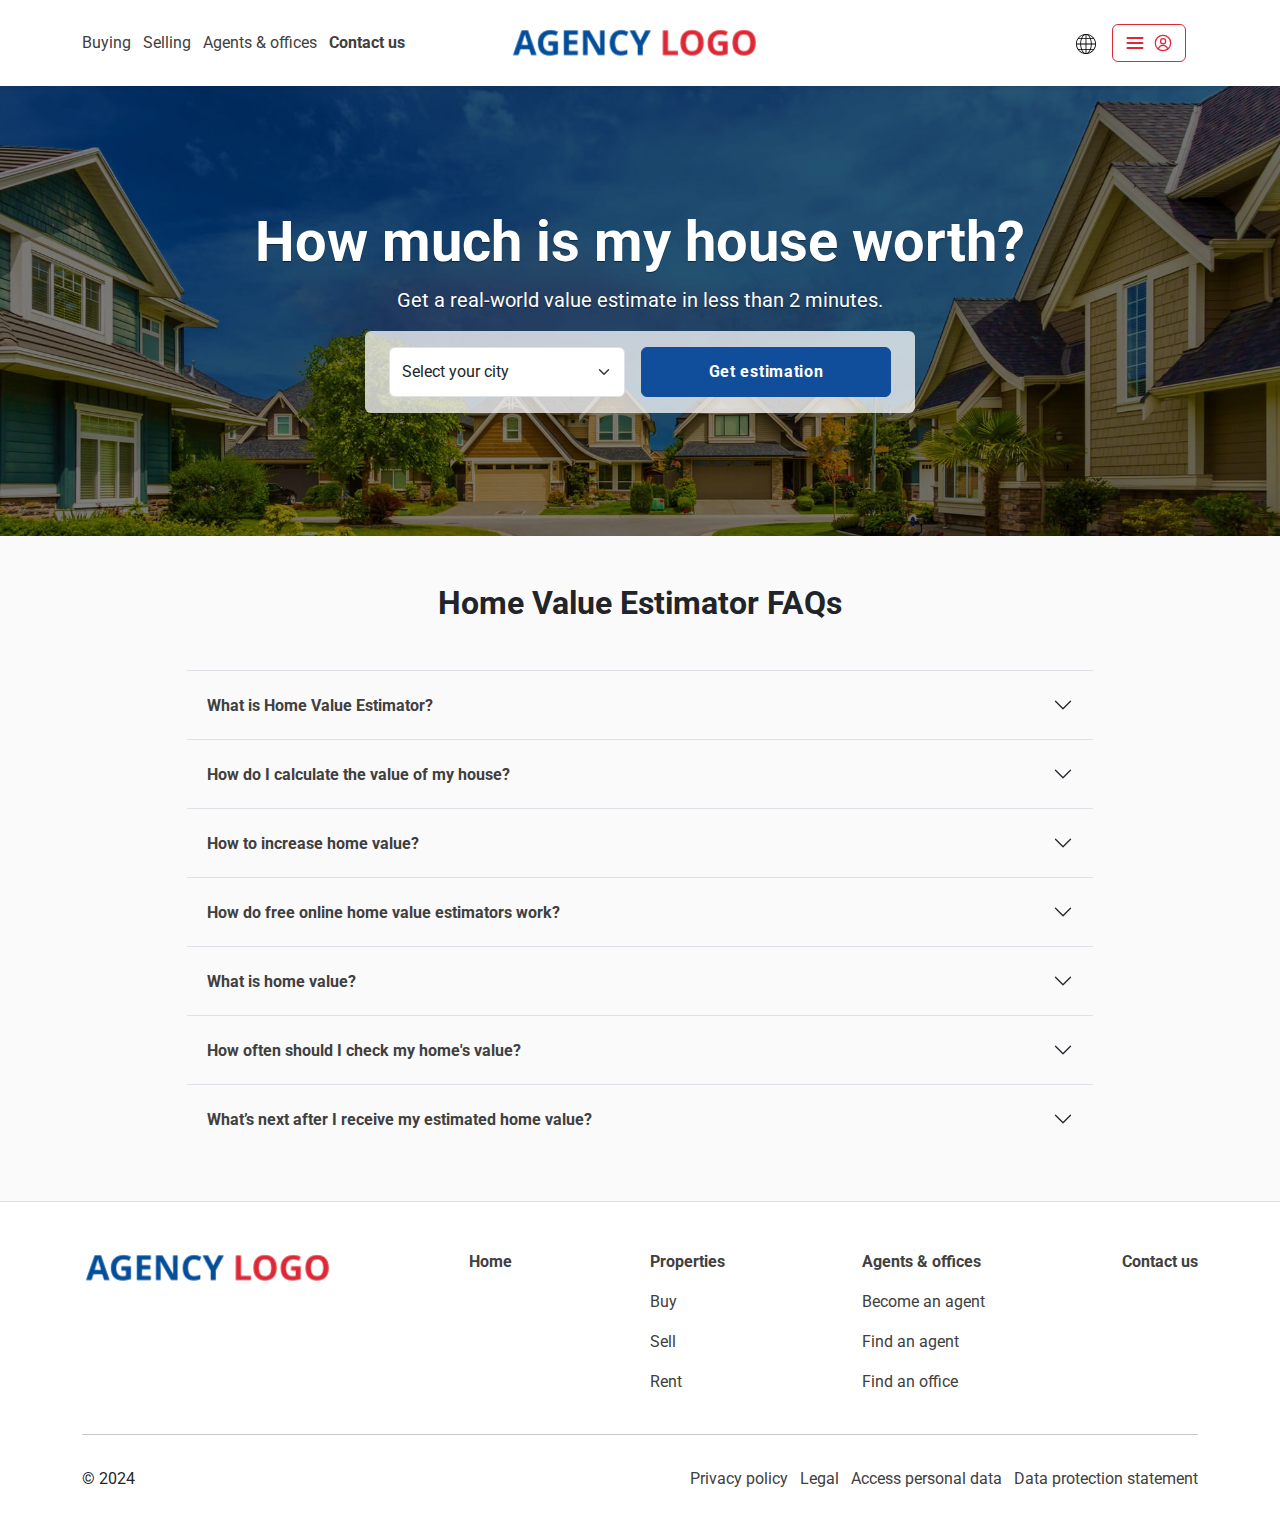
<file: index.html>
<!DOCTYPE html>
<html lang="en" class="h-100">
  <head>
    <meta charset="utf-8" />
    <meta name="viewport" content="width=device-width, initial-scale=1" />

    <link
      href="https://cdn.jsdelivr.net/npm/bootstrap@5.3.3/dist/css/bootstrap.min.css"
      rel="stylesheet"
      integrity="sha384-QWTKZyjpPEjISv5WaRU9OFeRpok6YctnYmDr5pNlyT2bRjXh0JMhjY6hW+ALEwIH"
      crossorigin="anonymous"
    />
    <link rel="stylesheet" href="style.css" />

    <title>Agency Homepage</title>
  </head>
  <body class="d-flex flex-column h-100 bg-lightgray">
    <header>
      <nav class="navbar navbar-expand-lg py-4 bg-white shadow-sm">
        <div class="container">
          <div class="row align-items-center justify-content-between w-100">
            <div class="col d-none d-lg-block">
              <ul class="list-inline m-0">
                <li class="list-inline-item">
                  <a href="#" class="text-link-gray text-decoration-none">
                    Buying
                  </a>
                </li>
                <li class="list-inline-item">
                  <a href="#" class="text-link-gray text-decoration-none">
                    Selling
                  </a>
                </li>
                <li class="list-inline-item">
                  <a href="#" class="text-link-gray text-decoration-none">
                    Agents & offices
                  </a>
                </li>
                <li class="list-inline-item">
                  <a
                    href="#"
                    class="text-link-gray text-decoration-none fw-bold"
                  >
                    Contact us
                  </a>
                </li>
              </ul>
            </div>
            <div class="col text-center">
              <a href="index.html" class="logo-header">
                <img src="assets/logo.png" alt="" width="100%" />
              </a>
            </div>
            <div
              class="col text-end d-flex justify-content-end align-items-center gap-3 pe-0"
            >
              <div class="dropdown">
                <a
                  href="#"
                  role="button"
                  data-bs-toggle="dropdown"
                  aria-expanded="false"
                >
                  <img src="assets/svg/globe.svg" alt="" width="20" />
                </a>

                <ul class="dropdown-menu dropdown-menu-end mt-3">
                  <li><a class="dropdown-item" href="#">English</a></li>
                  <li><a class="dropdown-item" href="#">Deutsch</a></li>
                </ul>
              </div>

              <div class="dropdown">
                <button
                  class="btn btn-header d-flex py-2"
                  type="button"
                  data-bs-toggle="dropdown"
                  aria-expanded="false"
                >
                  <img src="assets/svg/burger.svg" alt="" class="me-1" />
                  <img src="assets/svg/user.svg" alt="" class="ms-1" />
                </button>
                <ul class="dropdown-menu dropdown-menu-end mt-2">
                  <li class="d-block d-lg-none">
                    <a class="dropdown-item" href="#">Buying</a>
                  </li>
                  <li class="d-block d-lg-none">
                    <a class="dropdown-item" href="#">Selling</a>
                  </li>
                  <li class="d-block d-lg-none">
                    <a class="dropdown-item" href="#">Agents & offices</a>
                  </li>
                  <li class="d-block d-lg-none">
                    <a class="dropdown-item" href="#">Contact us</a>
                  </li>
                  <li class="d-block d-lg-none">
                    <hr class="dropdown-divider" />
                  </li>
                  <li><a class="dropdown-item" href="#">Profile</a></li>
                  <li><a class="dropdown-item" href="#">Sign in</a></li>
                  <li><a class="dropdown-item" href="#">Log out</a></li>
                </ul>
              </div>
            </div>
          </div>
        </div>
      </nav>
    </header>

    <main class="flex-shrink-0">
      <div
        class="hero-bg d-flex align-items-center py-5 text-white text-center"
      >
        <div class="container">
          <h1 class="display-4 fw-bold text-shadow">
            How much is my house worth?
          </h1>
          <p class="lead fw-normal text-shadow">
            Get a real-world value estimate in less than 2 minutes.
          </p>
          <div
            class="d-inline-flex bg-white px-4 py-3 rounded bg-opacity-75 search-form"
          >
            <form
              class="d-flex flex-column flex-md-row align-items-center justify-content-between align-items-md-stretch gap-3 w-100"
              role="search"
            >
              <div class="form-group w-100">
                <select
                  class="form-select h-100"
                  aria-label="Default select example"
                >
                  <option selected>Select your city</option>
                  <option value="1">One</option>
                  <option value="2">Two</option>
                  <option value="3">Three</option>
                </select>
              </div>
              <button class="btn btn-primary fw-bolder w-100" type="submit">
                Get estimation
              </button>
            </form>
          </div>
        </div>
      </div>
      <div class="container">
        <div class="my-5">
          <div class="container">
            <div class="row justify-content-center">
              <div class="col-11 col-xl-10">
                <h2 class="mb-5 fw-bolder text-center">
                  Home Value Estimator FAQs
                </h2>
              </div>
              <div class="col-11 col-xl-10">
                <div class="accordion accordion-flush" id="faqAccount">
                  <div
                    class="accordion-item bg-transparent border-top border-bottom py-2"
                  >
                    <h2 class="accordion-header" id="faqAccountHeading1">
                      <button
                        class="accordion-button collapsed bg-transparent fw-bold shadow-none text-link-gray"
                        type="button"
                        data-bs-toggle="collapse"
                        data-bs-target="#faqAccountCollapse1"
                        aria-expanded="false"
                        aria-controls="faqAccountCollapse1"
                      >
                        What is Home Value Estimator?
                      </button>
                    </h2>
                    <div
                      id="faqAccountCollapse1"
                      class="accordion-collapse collapse"
                      aria-labelledby="faqAccountHeading1"
                    >
                      <div class="accordion-body">
                        <p>
                          You'll be asked seven simple but specific questions
                          about your home to ensure we have the most up-to-date
                          data about the property. By providing these details,
                          you’ll see a much more accurate valuation of your
                          home. Along with an estimated ballpark value,
                          HomeLight’s Home Value Estimator provides additional
                          selling suggestions and options. Sometimes, you’ll
                          even see a 90% - 95% offer come in on your home’s
                          market value before you even consider listing it.
                        </p>
                      </div>
                    </div>
                  </div>
                  <div class="accordion-item bg-transparent border-bottom py-2">
                    <h2 class="accordion-header" id="faqAccountHeading2">
                      <button
                        class="accordion-button collapsed bg-transparent fw-bold shadow-none text-link-gray"
                        type="button"
                        data-bs-toggle="collapse"
                        data-bs-target="#faqAccountCollapse2"
                        aria-expanded="false"
                        aria-controls="faqAccountCollapse2"
                      >
                        How do I calculate the value of my house?
                      </button>
                    </h2>
                    <div
                      id="faqAccountCollapse2"
                      class="accordion-collapse collapse"
                      aria-labelledby="faqAccountHeading2"
                    >
                      <div class="accordion-body">
                        <p>
                          You'll be asked seven simple but specific questions
                          about your home to ensure we have the most up-to-date
                          data about the property. By providing these details,
                          you’ll see a much more accurate valuation of your
                          home. Along with an estimated ballpark value,
                          HomeLight’s Home Value Estimator provides additional
                          selling suggestions and options. Sometimes, you’ll
                          even see a 90% - 95% offer come in on your home’s
                          market value before you even consider listing it.
                        </p>
                      </div>
                    </div>
                  </div>
                  <div class="accordion-item bg-transparent border-bottom py-2">
                    <h2 class="accordion-header" id="faqAccountHeading3">
                      <button
                        class="accordion-button collapsed bg-transparent fw-bold shadow-none text-link-gray"
                        type="button"
                        data-bs-toggle="collapse"
                        data-bs-target="#faqAccountCollapse3"
                        aria-expanded="false"
                        aria-controls="faqAccountCollapse3"
                      >
                        How to increase home value?
                      </button>
                    </h2>
                    <div
                      id="faqAccountCollapse3"
                      class="accordion-collapse collapse"
                      aria-labelledby="faqAccountHeading3"
                    >
                      <div class="accordion-body">
                        <p>
                          You'll be asked seven simple but specific questions
                          about your home to ensure we have the most up-to-date
                          data about the property. By providing these details,
                          you’ll see a much more accurate valuation of your
                          home. Along with an estimated ballpark value,
                          HomeLight’s Home Value Estimator provides additional
                          selling suggestions and options. Sometimes, you’ll
                          even see a 90% - 95% offer come in on your home’s
                          market value before you even consider listing it.
                        </p>
                      </div>
                    </div>
                  </div>
                  <div class="accordion-item bg-transparent border-bottom py-2">
                    <h2 class="accordion-header" id="faqAccountHeading4">
                      <button
                        class="accordion-button collapsed bg-transparent fw-bold shadow-none text-link-gray"
                        type="button"
                        data-bs-toggle="collapse"
                        data-bs-target="#faqAccountCollapse4"
                        aria-expanded="false"
                        aria-controls="faqAccountCollapse4"
                      >
                        How do free online home value estimators work?
                      </button>
                    </h2>
                    <div
                      id="faqAccountCollapse4"
                      class="accordion-collapse collapse"
                      aria-labelledby="faqAccountHeading4"
                    >
                      <div class="accordion-body">
                        <p>
                          You'll be asked seven simple but specific questions
                          about your home to ensure we have the most up-to-date
                          data about the property. By providing these details,
                          you’ll see a much more accurate valuation of your
                          home. Along with an estimated ballpark value,
                          HomeLight’s Home Value Estimator provides additional
                          selling suggestions and options. Sometimes, you’ll
                          even see a 90% - 95% offer come in on your home’s
                          market value before you even consider listing it.
                        </p>
                      </div>
                    </div>
                  </div>
                  <div class="accordion-item bg-transparent border-bottom py-2">
                    <h2 class="accordion-header" id="faqAccountHeading5">
                      <button
                        class="accordion-button collapsed bg-transparent fw-bold shadow-none text-link-gray"
                        type="button"
                        data-bs-toggle="collapse"
                        data-bs-target="#faqAccountCollapse5"
                        aria-expanded="false"
                        aria-controls="faqAccountCollapse5"
                      >
                        What is home value?
                      </button>
                    </h2>
                    <div
                      id="faqAccountCollapse5"
                      class="accordion-collapse collapse"
                      aria-labelledby="faqAccountHeading5"
                    >
                      <div class="accordion-body">
                        <p>
                          You'll be asked seven simple but specific questions
                          about your home to ensure we have the most up-to-date
                          data about the property. By providing these details,
                          you’ll see a much more accurate valuation of your
                          home. Along with an estimated ballpark value,
                          HomeLight’s Home Value Estimator provides additional
                          selling suggestions and options. Sometimes, you’ll
                          even see a 90% - 95% offer come in on your home’s
                          market value before you even consider listing it.
                        </p>
                      </div>
                    </div>
                  </div>
                  <div class="accordion-item bg-transparent border-bottom py-2">
                    <h2 class="accordion-header" id="faqAccountHeading6">
                      <button
                        class="accordion-button collapsed bg-transparent fw-bold shadow-none text-link-gray"
                        type="button"
                        data-bs-toggle="collapse"
                        data-bs-target="#faqAccountCollapse6"
                        aria-expanded="false"
                        aria-controls="faqAccountCollapse6"
                      >
                        How often should I check my home's value?
                      </button>
                    </h2>
                    <div
                      id="faqAccountCollapse6"
                      class="accordion-collapse collapse"
                      aria-labelledby="faqAccountHeading6"
                    >
                      <div class="accordion-body">
                        <p>
                          You'll be asked seven simple but specific questions
                          about your home to ensure we have the most up-to-date
                          data about the property. By providing these details,
                          you’ll see a much more accurate valuation of your
                          home. Along with an estimated ballpark value,
                          HomeLight’s Home Value Estimator provides additional
                          selling suggestions and options. Sometimes, you’ll
                          even see a 90% - 95% offer come in on your home’s
                          market value before you even consider listing it.
                        </p>
                      </div>
                    </div>
                  </div>
                  <div class="accordion-item bg-transparent py-2">
                    <h2 class="accordion-header" id="faqAccountHeading7">
                      <button
                        class="accordion-button collapsed bg-transparent fw-bold shadow-none text-link-gray"
                        type="button"
                        data-bs-toggle="collapse"
                        data-bs-target="#faqAccountCollapse7"
                        aria-expanded="false"
                        aria-controls="faqAccountCollapse7"
                      >
                        What’s next after I receive my estimated home value?
                      </button>
                    </h2>
                    <div
                      id="faqAccountCollapse7"
                      class="accordion-collapse collapse"
                      aria-labelledby="faqAccountHeading7"
                    >
                      <div class="accordion-body">
                        <p>
                          You'll be asked seven simple but specific questions
                          about your home to ensure we have the most up-to-date
                          data about the property. By providing these details,
                          you’ll see a much more accurate valuation of your
                          home. Along with an estimated ballpark value,
                          HomeLight’s Home Value Estimator provides additional
                          selling suggestions and options. Sometimes, you’ll
                          even see a 90% - 95% offer come in on your home’s
                          market value before you even consider listing it.
                        </p>
                      </div>
                    </div>
                  </div>
                </div>
              </div>
            </div>
          </div>
        </div>
      </div>
    </main>

    <footer class="footer mt-auto pt-5 pb-4 bg-white border-top">
      <div class="container">
        <div
          class="d-flex flex-column flex-md-row justify-content-between pb-4 gap-3"
        >
          <div class="d-flex flex-column">
            <a href="index.html">
              <img src="assets/logo.png" alt="" width="250" />
            </a>
          </div>
          <div class="d-flex flex-column gap-3">
            <a
              href="index.html"
              class="text-link-gray text-decoration-none fw-bold"
            >
              Home
            </a>
          </div>
          <div class="d-flex flex-column gap-3">
            <a
              href="index.html"
              class="text-link-gray text-decoration-none fw-bold"
            >
              Properties
            </a>
            <a href="index.html" class="text-link-gray text-decoration-none">
              Buy
            </a>
            <a href="index.html" class="text-link-gray text-decoration-none">
              Sell
            </a>
            <a href="index.html" class="text-link-gray text-decoration-none">
              Rent
            </a>
          </div>
          <div class="d-flex flex-column gap-3">
            <a
              href="index.html"
              class="text-link-gray text-decoration-none fw-bold"
              >Agents & offices</a
            >
            <a href="index.html" class="text-link-gray text-decoration-none">
              Become an agent
            </a>
            <a href="index.html" class="text-link-gray text-decoration-none">
              Find an agent
            </a>
            <a href="index.html" class="text-link-gray text-decoration-none">
              Find an office
            </a>
          </div>
          <div class="d-flex flex-column gap-3">
            <a
              href="index.html"
              class="text-link-gray text-decoration-none fw-bold"
            >
              Contact us
            </a>
          </div>
        </div>

        <hr />

        <div
          class="d-flex flex-column flex-md-row justify-content-between gap-3 pt-3 pb-1"
        >
          <div>&copy; 2024</div>
          <div>
            <ul class="list-inline d-flex d-md-block flex-column gap-2">
              <li class="list-inline-item">
                <a href="#" class="text-link-gray text-decoration-none">
                  Privacy policy
                </a>
              </li>
              <li class="list-inline-item">
                <a href="#" class="text-link-gray text-decoration-none">
                  Legal
                </a>
              </li>
              <li class="list-inline-item">
                <a href="#" class="text-link-gray text-decoration-none">
                  Access personal data
                </a>
              </li>
              <li class="list-inline-item">
                <a href="#" class="text-link-gray text-decoration-none">
                  Data protection statement
                </a>
              </li>
            </ul>
          </div>
        </div>
      </div>
    </footer>

    <script
      src="https://cdn.jsdelivr.net/npm/bootstrap@5.3.3/dist/js/bootstrap.bundle.min.js"
      integrity="sha384-YvpcrYf0tY3lHB60NNkmXc5s9fDVZLESaAA55NDzOxhy9GkcIdslK1eN7N6jIeHz"
      crossorigin="anonymous"
    ></script>
  </body>
</html>
</file>
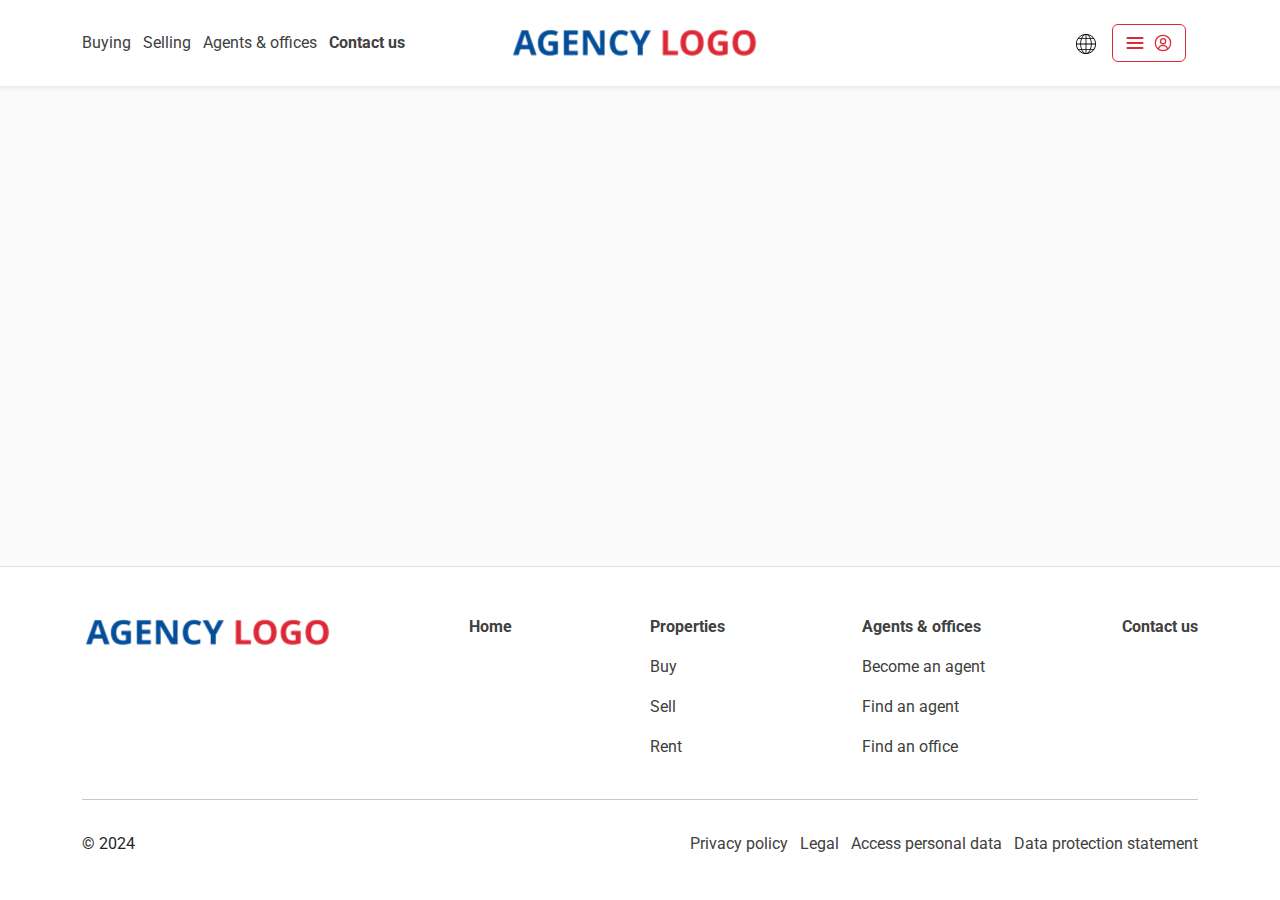
<file: base.html>
<!DOCTYPE html>
<html lang="en" class="h-100">
  <head>
    <meta charset="utf-8" />
    <meta name="viewport" content="width=device-width, initial-scale=1" />

    <link
      href="https://cdn.jsdelivr.net/npm/bootstrap@5.3.3/dist/css/bootstrap.min.css"
      rel="stylesheet"
      integrity="sha384-QWTKZyjpPEjISv5WaRU9OFeRpok6YctnYmDr5pNlyT2bRjXh0JMhjY6hW+ALEwIH"
      crossorigin="anonymous"
    />
    <link rel="stylesheet" href="style.css" />

    <title>Agency Homepage</title>
  </head>
  <body class="d-flex flex-column h-100 bg-lightgray">
    <header>
      <nav class="navbar navbar-expand-lg py-4 bg-white shadow-sm">
        <div class="container">
          <div class="row align-items-center justify-content-between w-100">
            <div class="col d-none d-lg-block">
              <ul class="list-inline m-0">
                <li class="list-inline-item">
                  <a href="#" class="text-link-gray text-decoration-none">
                    Buying
                  </a>
                </li>
                <li class="list-inline-item">
                  <a href="#" class="text-link-gray text-decoration-none">
                    Selling
                  </a>
                </li>
                <li class="list-inline-item">
                  <a href="#" class="text-link-gray text-decoration-none">
                    Agents & offices
                  </a>
                </li>
                <li class="list-inline-item">
                  <a
                    href="#"
                    class="text-link-gray text-decoration-none fw-bold"
                  >
                    Contact us
                  </a>
                </li>
              </ul>
            </div>
            <div class="col text-center">
              <a href="index.html" class="logo-header">
                <img src="assets/logo.png" alt="" width="100%" />
              </a>
            </div>
            <div
              class="col text-end d-flex justify-content-end align-items-center gap-3 pe-0"
            >
              <div class="dropdown">
                <a
                  href="#"
                  role="button"
                  data-bs-toggle="dropdown"
                  aria-expanded="false"
                >
                  <img src="assets/svg/globe.svg" alt="" width="20" />
                </a>

                <ul class="dropdown-menu dropdown-menu-end mt-3">
                  <li><a class="dropdown-item" href="#">English</a></li>
                  <li><a class="dropdown-item" href="#">Deutsch</a></li>
                </ul>
              </div>

              <div class="dropdown">
                <button
                  class="btn btn-header d-flex py-2"
                  type="button"
                  data-bs-toggle="dropdown"
                  aria-expanded="false"
                >
                  <img src="assets/svg/burger.svg" alt="" class="me-1" />
                  <img src="assets/svg/user.svg" alt="" class="ms-1" />
                </button>
                <ul class="dropdown-menu dropdown-menu-end mt-2">
                  <li class="d-block d-lg-none">
                    <a class="dropdown-item" href="#">Buying</a>
                  </li>
                  <li class="d-block d-lg-none">
                    <a class="dropdown-item" href="#">Selling</a>
                  </li>
                  <li class="d-block d-lg-none">
                    <a class="dropdown-item" href="#">Agents & offices</a>
                  </li>
                  <li class="d-block d-lg-none">
                    <a class="dropdown-item" href="#">Contact us</a>
                  </li>
                  <li class="d-block d-lg-none">
                    <hr class="dropdown-divider" />
                  </li>
                  <li><a class="dropdown-item" href="#">Profile</a></li>
                  <li><a class="dropdown-item" href="#">Sign in</a></li>
                  <li><a class="dropdown-item" href="#">Log out</a></li>
                </ul>
              </div>
            </div>
          </div>
        </div>
      </nav>
    </header>

    <main class="flex-shrink-0">
      <div class="container">
        <!--            -->
      </div>
    </main>

    <footer class="footer mt-auto pt-5 pb-4 bg-white border-top">
      <div class="container">
        <div
          class="d-flex flex-column flex-md-row justify-content-between pb-4 gap-3"
        >
          <div class="d-flex flex-column">
            <a href="index.html">
              <img src="assets/logo.png" alt="" width="250" />
            </a>
          </div>
          <div class="d-flex flex-column gap-3">
            <a
              href="index.html"
              class="text-link-gray text-decoration-none fw-bold"
            >
              Home
            </a>
          </div>
          <div class="d-flex flex-column gap-3">
            <a
              href="index.html"
              class="text-link-gray text-decoration-none fw-bold"
            >
              Properties
            </a>
            <a href="index.html" class="text-link-gray text-decoration-none">
              Buy
            </a>
            <a href="index.html" class="text-link-gray text-decoration-none">
              Sell
            </a>
            <a href="index.html" class="text-link-gray text-decoration-none">
              Rent
            </a>
          </div>
          <div class="d-flex flex-column gap-3">
            <a
              href="index.html"
              class="text-link-gray text-decoration-none fw-bold"
              >Agents & offices</a
            >
            <a href="index.html" class="text-link-gray text-decoration-none">
              Become an agent
            </a>
            <a href="index.html" class="text-link-gray text-decoration-none">
              Find an agent
            </a>
            <a href="index.html" class="text-link-gray text-decoration-none">
              Find an office
            </a>
          </div>
          <div class="d-flex flex-column gap-3">
            <a
              href="index.html"
              class="text-link-gray text-decoration-none fw-bold"
            >
              Contact us
            </a>
          </div>
        </div>

        <hr />

        <div
          class="d-flex flex-column flex-md-row justify-content-between gap-3 pt-3 pb-1"
        >
          <div>&copy; 2024</div>
          <div>
            <ul class="list-inline d-flex d-md-block flex-column gap-2">
              <li class="list-inline-item">
                <a href="#" class="text-link-gray text-decoration-none">
                  Privacy policy
                </a>
              </li>
              <li class="list-inline-item">
                <a href="#" class="text-link-gray text-decoration-none">
                  Legal
                </a>
              </li>
              <li class="list-inline-item">
                <a href="#" class="text-link-gray text-decoration-none">
                  Access personal data
                </a>
              </li>
              <li class="list-inline-item">
                <a href="#" class="text-link-gray text-decoration-none">
                  Data protection statement
                </a>
              </li>
            </ul>
          </div>
        </div>
      </div>
    </footer>

    <script
      src="https://cdn.jsdelivr.net/npm/bootstrap@5.3.3/dist/js/bootstrap.bundle.min.js"
      integrity="sha384-YvpcrYf0tY3lHB60NNkmXc5s9fDVZLESaAA55NDzOxhy9GkcIdslK1eN7N6jIeHz"
      crossorigin="anonymous"
    ></script>
  </body>
</html>
</file>
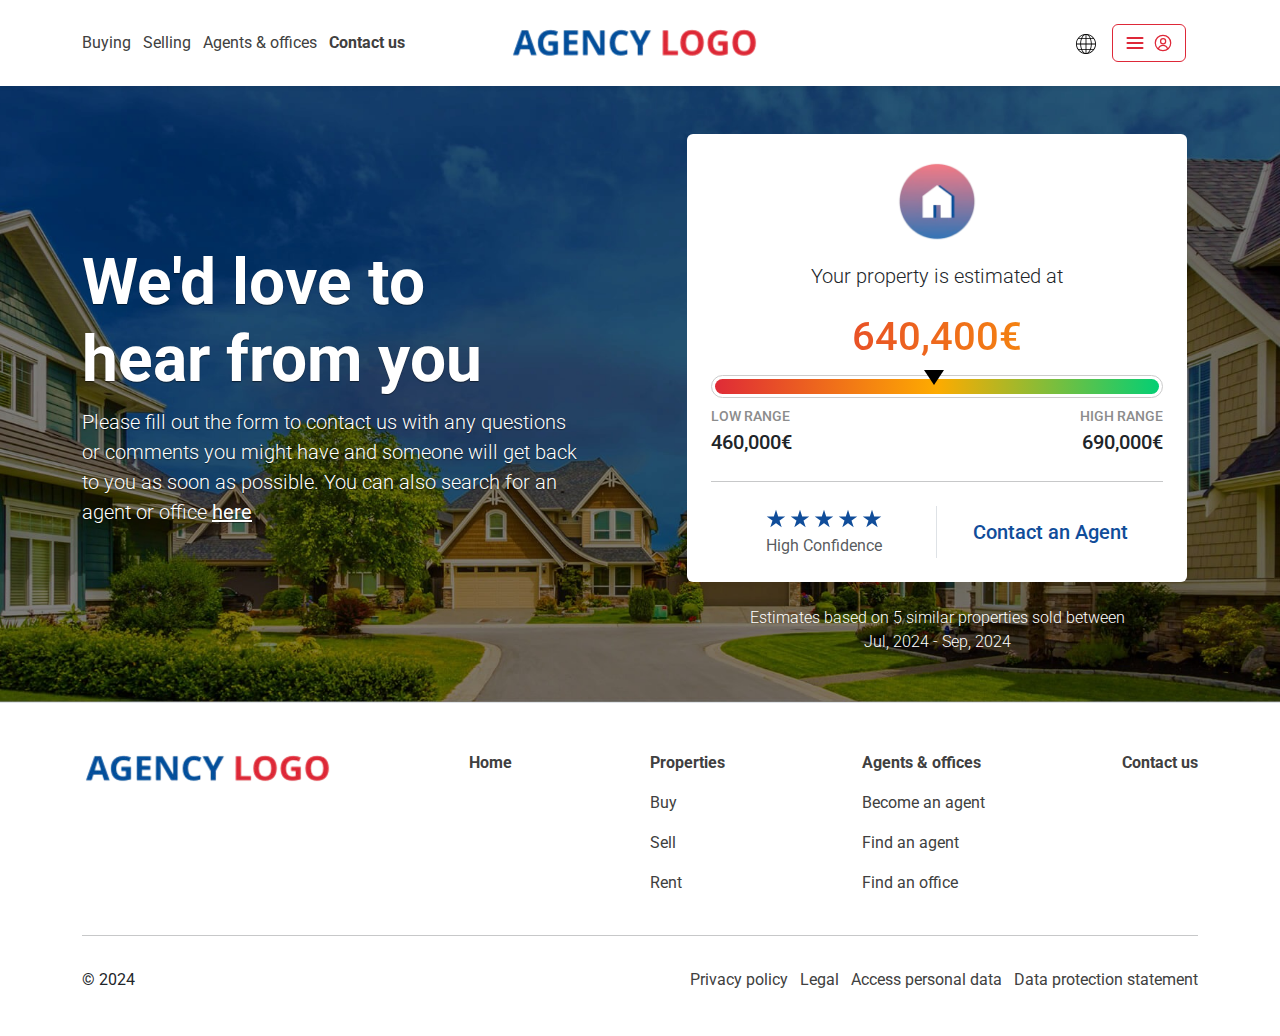
<file: confirm.html>
<!DOCTYPE html>
<html lang="en" class="h-100">
  <head>
    <meta charset="utf-8" />
    <meta name="viewport" content="width=device-width, initial-scale=1" />

    <link
      href="https://cdn.jsdelivr.net/npm/bootstrap@5.3.3/dist/css/bootstrap.min.css"
      rel="stylesheet"
      integrity="sha384-QWTKZyjpPEjISv5WaRU9OFeRpok6YctnYmDr5pNlyT2bRjXh0JMhjY6hW+ALEwIH"
      crossorigin="anonymous"
    />
    <link rel="stylesheet" href="style.css" />

    <title>Agency Homepage</title>
  </head>
  <body class="d-flex flex-column h-100 bg-lightgray">
    <header>
      <nav class="navbar navbar-expand-lg py-4 bg-white shadow-sm">
        <div class="container">
          <div class="row align-items-center justify-content-between w-100">
            <div class="col d-none d-lg-block">
              <ul class="list-inline m-0">
                <li class="list-inline-item">
                  <a href="#" class="text-link-gray text-decoration-none">
                    Buying
                  </a>
                </li>
                <li class="list-inline-item">
                  <a href="#" class="text-link-gray text-decoration-none">
                    Selling
                  </a>
                </li>
                <li class="list-inline-item">
                  <a href="#" class="text-link-gray text-decoration-none">
                    Agents & offices
                  </a>
                </li>
                <li class="list-inline-item">
                  <a
                    href="#"
                    class="text-link-gray text-decoration-none fw-bold"
                  >
                    Contact us
                  </a>
                </li>
              </ul>
            </div>
            <div class="col text-center">
              <a href="index.html" class="logo-header">
                <img src="assets/logo.png" alt="" width="100%" />
              </a>
            </div>
            <div
              class="col text-end d-flex justify-content-end align-items-center gap-3 pe-0"
            >
              <div class="dropdown">
                <a
                  href="#"
                  role="button"
                  data-bs-toggle="dropdown"
                  aria-expanded="false"
                >
                  <img src="assets/svg/globe.svg" alt="" width="20" />
                </a>

                <ul class="dropdown-menu dropdown-menu-end mt-3">
                  <li><a class="dropdown-item" href="#">English</a></li>
                  <li><a class="dropdown-item" href="#">Deutsch</a></li>
                </ul>
              </div>

              <div class="dropdown">
                <button
                  class="btn btn-header d-flex py-2"
                  type="button"
                  data-bs-toggle="dropdown"
                  aria-expanded="false"
                >
                  <img src="assets/svg/burger.svg" alt="" class="me-1" />
                  <img src="assets/svg/user.svg" alt="" class="ms-1" />
                </button>
                <ul class="dropdown-menu dropdown-menu-end mt-2">
                  <li class="d-block d-lg-none">
                    <a class="dropdown-item" href="#">Buying</a>
                  </li>
                  <li class="d-block d-lg-none">
                    <a class="dropdown-item" href="#">Selling</a>
                  </li>
                  <li class="d-block d-lg-none">
                    <a class="dropdown-item" href="#">Agents & offices</a>
                  </li>
                  <li class="d-block d-lg-none">
                    <a class="dropdown-item" href="#">Contact us</a>
                  </li>
                  <li class="d-block d-lg-none">
                    <hr class="dropdown-divider" />
                  </li>
                  <li><a class="dropdown-item" href="#">Profile</a></li>
                  <li><a class="dropdown-item" href="#">Sign in</a></li>
                  <li><a class="dropdown-item" href="#">Log out</a></li>
                </ul>
              </div>
            </div>
          </div>
        </div>
      </nav>
    </header>

    <main class="flex-shrink-0">
      <div class="confirm">
        <div class="container">
          <div
            class="d-flex flex-column flex-lg-row gap-5 justify-content-between align-items-center py-5"
          >
            <div class="w-100 w-lg-50 text-white pe-md-5">
              <div class="w-100 w-lg-75 text-justify text-md-start">
                <h1 class="text-shadow display-3 fw-bold">
                  We'd love to <br />
                  hear from you
                </h1>
                <p class="text-shadow lead">
                  Please fill out the form to contact us with any questions or
                  comments you might have and someone will get back to you as
                  soon as possible. You can also search for an agent or office
                  <a href="#" class="text-white fw-bolder">here</a>
                </p>
              </div>
            </div>
            <div class="w-100 w-lg-50">
              <div
                class="estimation-wrapper bg-white p-4 rounded d-flex flex-column align-items-center gap-3"
              >
                <img src="assets/home.png" alt="" width="90" />
                <p class="fw-light lead m-0">Your property is estimated at</p>
                <div class="w-100 text-center d-flex flex-column gap-2">
                  <div class="estimation-value">640,400€</div>
                  <div class="range">
                    <div class="range-arrow" style="left: 47%"></div>
                    <div class="range-color">&nbsp;</div>
                  </div>
                  <div class="d-flex justify-content-between">
                    <div class="text-start">
                      <div class="range-label">Low range</div>
                      <div class="range-value">460,000€</div>
                    </div>
                    <div class="text-end">
                      <div class="range-label">High range</div>
                      <div class="range-value">690,000€</div>
                    </div>
                  </div>
                  <hr />
                  <div
                    class="d-flex justify-content-between align-items-center"
                  >
                    <div class="w-50 d-flex flex-column gap-1 border-end">
                      <div>
                        <svg
                          xmlns="http://www.w3.org/2000/svg"
                          viewBox="0 0 260 245"
                          fill="#104d9a"
                          width="20px"
                        >
                          <path d="m56,237 74-228 74,228L10,96h240" />
                        </svg>
                        <svg
                          xmlns="http://www.w3.org/2000/svg"
                          viewBox="0 0 260 245"
                          fill="#104d9a"
                          width="20px"
                        >
                          <path d="m56,237 74-228 74,228L10,96h240" />
                        </svg>
                        <svg
                          xmlns="http://www.w3.org/2000/svg"
                          viewBox="0 0 260 245"
                          fill="#104d9a"
                          width="20px"
                        >
                          <path d="m56,237 74-228 74,228L10,96h240" />
                        </svg>
                        <svg
                          xmlns="http://www.w3.org/2000/svg"
                          viewBox="0 0 260 245"
                          fill="#104d9a"
                          width="20px"
                        >
                          <path d="m56,237 74-228 74,228L10,96h240" />
                        </svg>
                        <svg
                          xmlns="http://www.w3.org/2000/svg"
                          viewBox="0 0 260 245"
                          fill="#104d9a"
                          width="20px"
                        >
                          <path d="m56,237 74-228 74,228L10,96h240" />
                        </svg>
                      </div>
                      <div class="text-muted">High Confidence</div>
                    </div>
                    <div class="text-center w-50">
                      <a href="#" class="contact-link">Contact an Agent</a>
                    </div>
                  </div>
                </div>
              </div>
              <div class="text-white text-center mt-4 fw-light">
                Estimates based on 5 similar properties sold between <br />
                Jul, 2024 - Sep, 2024
              </div>
            </div>
          </div>
        </div>
      </div>
    </main>

    <footer class="footer mt-auto pt-5 pb-4 bg-white border-top">
      <div class="container">
        <div
          class="d-flex flex-column flex-md-row justify-content-between pb-4 gap-3"
        >
          <div class="d-flex flex-column">
            <a href="index.html">
              <img src="assets/logo.png" alt="" width="250" />
            </a>
          </div>
          <div class="d-flex flex-column gap-3">
            <a
              href="index.html"
              class="text-link-gray text-decoration-none fw-bold"
            >
              Home
            </a>
          </div>
          <div class="d-flex flex-column gap-3">
            <a
              href="index.html"
              class="text-link-gray text-decoration-none fw-bold"
            >
              Properties
            </a>
            <a href="index.html" class="text-link-gray text-decoration-none">
              Buy
            </a>
            <a href="index.html" class="text-link-gray text-decoration-none">
              Sell
            </a>
            <a href="index.html" class="text-link-gray text-decoration-none">
              Rent
            </a>
          </div>
          <div class="d-flex flex-column gap-3">
            <a
              href="index.html"
              class="text-link-gray text-decoration-none fw-bold"
              >Agents & offices</a
            >
            <a href="index.html" class="text-link-gray text-decoration-none">
              Become an agent
            </a>
            <a href="index.html" class="text-link-gray text-decoration-none">
              Find an agent
            </a>
            <a href="index.html" class="text-link-gray text-decoration-none">
              Find an office
            </a>
          </div>
          <div class="d-flex flex-column gap-3">
            <a
              href="index.html"
              class="text-link-gray text-decoration-none fw-bold"
            >
              Contact us
            </a>
          </div>
        </div>

        <hr />

        <div
          class="d-flex flex-column flex-md-row justify-content-between gap-3 pt-3 pb-1"
        >
          <div>&copy; 2024</div>
          <div>
            <ul class="list-inline d-flex d-md-block flex-column gap-2">
              <li class="list-inline-item">
                <a href="#" class="text-link-gray text-decoration-none">
                  Privacy policy
                </a>
              </li>
              <li class="list-inline-item">
                <a href="#" class="text-link-gray text-decoration-none">
                  Legal
                </a>
              </li>
              <li class="list-inline-item">
                <a href="#" class="text-link-gray text-decoration-none">
                  Access personal data
                </a>
              </li>
              <li class="list-inline-item">
                <a href="#" class="text-link-gray text-decoration-none">
                  Data protection statement
                </a>
              </li>
            </ul>
          </div>
        </div>
      </div>
    </footer>

    <script
      src="https://cdn.jsdelivr.net/npm/bootstrap@5.3.3/dist/js/bootstrap.bundle.min.js"
      integrity="sha384-YvpcrYf0tY3lHB60NNkmXc5s9fDVZLESaAA55NDzOxhy9GkcIdslK1eN7N6jIeHz"
      crossorigin="anonymous"
    ></script>
  </body>
</html>
</file>
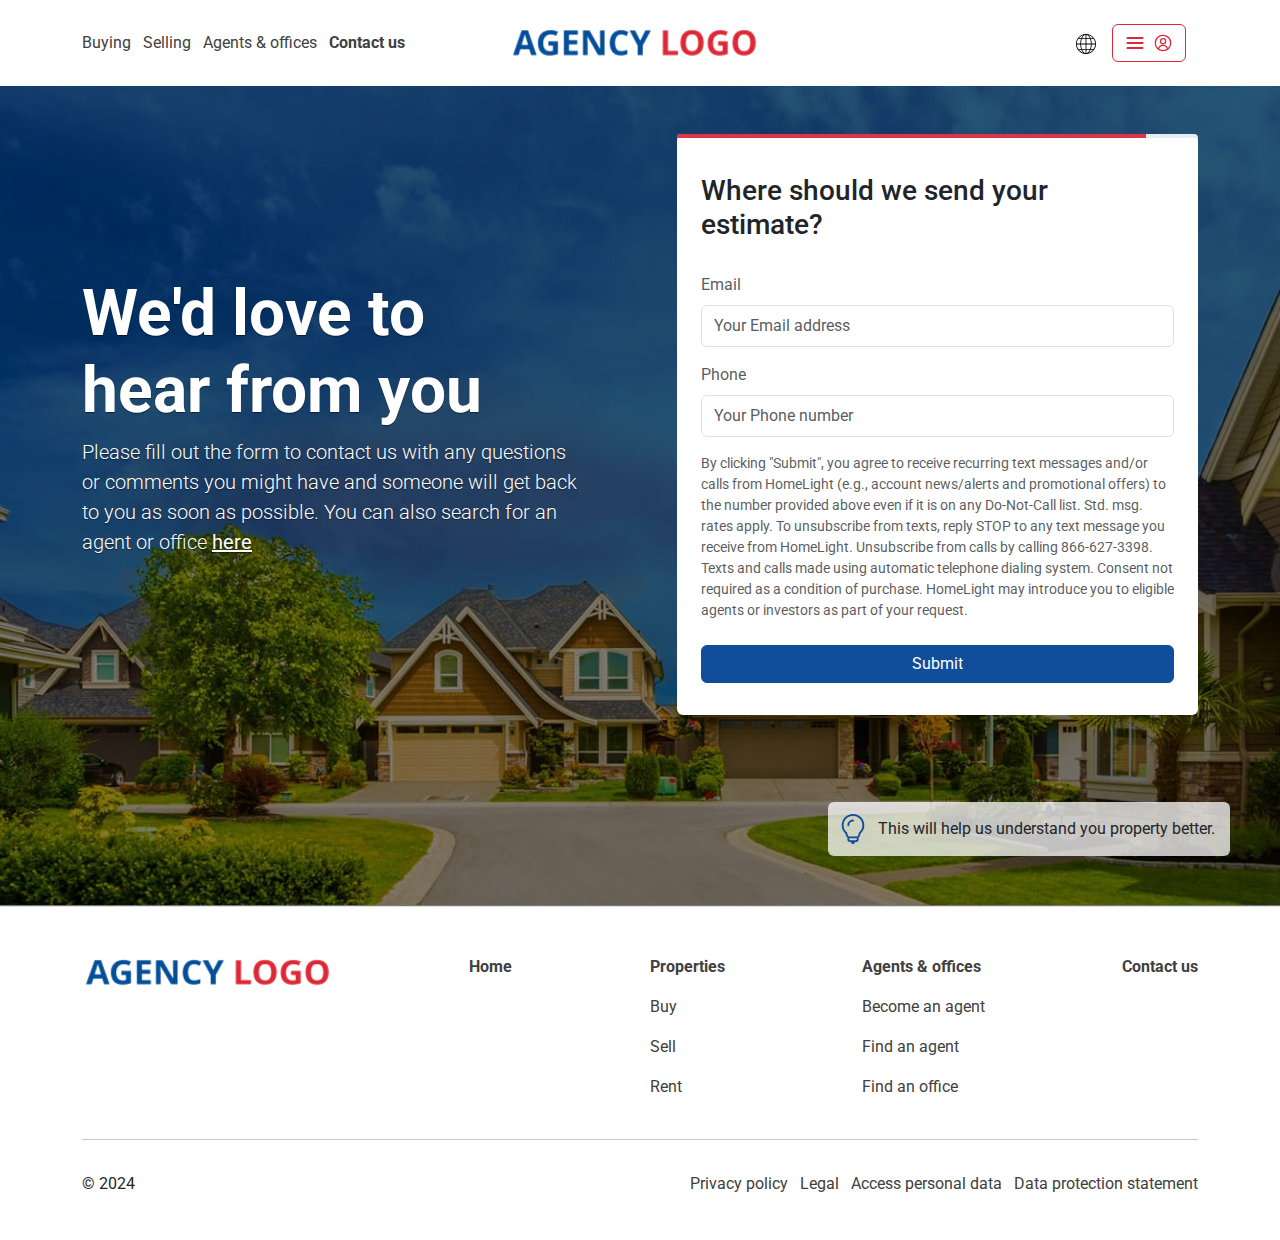
<file: quizz2.html>
<!DOCTYPE html>
<html lang="en" class="h-100">
  <head>
    <meta charset="utf-8" />
    <meta name="viewport" content="width=device-width, initial-scale=1" />

    <link
      href="https://cdn.jsdelivr.net/npm/bootstrap@5.3.3/dist/css/bootstrap.min.css"
      rel="stylesheet"
      integrity="sha384-QWTKZyjpPEjISv5WaRU9OFeRpok6YctnYmDr5pNlyT2bRjXh0JMhjY6hW+ALEwIH"
      crossorigin="anonymous"
    />
    <link rel="stylesheet" href="style.css" />

    <title>Agency Homepage</title>
  </head>
  <body class="d-flex flex-column h-100 bg-lightgray">
    <header>
      <nav class="navbar navbar-expand-lg py-4 bg-white shadow-sm">
        <div class="container">
          <div class="row align-items-center justify-content-between w-100">
            <div class="col d-none d-lg-block">
              <ul class="list-inline m-0">
                <li class="list-inline-item">
                  <a href="#" class="text-link-gray text-decoration-none">
                    Buying
                  </a>
                </li>
                <li class="list-inline-item">
                  <a href="#" class="text-link-gray text-decoration-none">
                    Selling
                  </a>
                </li>
                <li class="list-inline-item">
                  <a href="#" class="text-link-gray text-decoration-none">
                    Agents & offices
                  </a>
                </li>
                <li class="list-inline-item">
                  <a
                    href="#"
                    class="text-link-gray text-decoration-none fw-bold"
                  >
                    Contact us
                  </a>
                </li>
              </ul>
            </div>
            <div class="col text-center">
              <a href="index.html" class="logo-header">
                <img src="assets/logo.png" alt="" width="100%" />
              </a>
            </div>
            <div
              class="col text-end d-flex justify-content-end align-items-center gap-3 pe-0"
            >
              <div class="dropdown">
                <a
                  href="#"
                  role="button"
                  data-bs-toggle="dropdown"
                  aria-expanded="false"
                >
                  <img src="assets/svg/globe.svg" alt="" width="20" />
                </a>

                <ul class="dropdown-menu dropdown-menu-end mt-3">
                  <li><a class="dropdown-item" href="#">English</a></li>
                  <li><a class="dropdown-item" href="#">Deutsch</a></li>
                </ul>
              </div>

              <div class="dropdown">
                <button
                  class="btn btn-header d-flex py-2"
                  type="button"
                  data-bs-toggle="dropdown"
                  aria-expanded="false"
                >
                  <img src="assets/svg/burger.svg" alt="" class="me-1" />
                  <img src="assets/svg/user.svg" alt="" class="ms-1" />
                </button>
                <ul class="dropdown-menu dropdown-menu-end mt-2">
                  <li class="d-block d-lg-none">
                    <a class="dropdown-item" href="#">Buying</a>
                  </li>
                  <li class="d-block d-lg-none">
                    <a class="dropdown-item" href="#">Selling</a>
                  </li>
                  <li class="d-block d-lg-none">
                    <a class="dropdown-item" href="#">Agents & offices</a>
                  </li>
                  <li class="d-block d-lg-none">
                    <a class="dropdown-item" href="#">Contact us</a>
                  </li>
                  <li class="d-block d-lg-none">
                    <hr class="dropdown-divider" />
                  </li>
                  <li><a class="dropdown-item" href="#">Profile</a></li>
                  <li><a class="dropdown-item" href="#">Sign in</a></li>
                  <li><a class="dropdown-item" href="#">Log out</a></li>
                </ul>
              </div>
            </div>
          </div>
        </div>
      </nav>
    </header>

    <main class="flex-shrink-0">
      <div class="quizz">
        <div class="container">
          <div
            class="d-flex flex-column flex-lg-row gap-5 justify-content-between align-items-center py-5"
          >
            <div class="w-100 w-lg-50 text-white pe-md-5">
              <div class="w-100 w-lg-75 text-justify text-md-start">
                <h1 class="text-shadow display-3 fw-bold">
                  We'd love to <br />
                  hear from you
                </h1>
                <p class="text-shadow lead">
                  Please fill out the form to contact us with any questions or
                  comments you might have and someone will get back to you as
                  soon as possible. You can also search for an agent or office
                  <a href="#" class="text-white fw-bolder">here</a>
                </p>
              </div>
            </div>
            <div class="w-100 w-lg-50">
              <div
                class="quizz-wrapper bg-white p-4 rounded d-flex flex-column align-items-center gap-4 position-relative"
              >
                <div
                  class="progress position-absolute top-0 w-100"
                  style="height: 4px; border-radius: 4px 4px 0 0"
                >
                  <div
                    class="progress-bar bg-danger"
                    role="progressbar"
                    style="width: 90%"
                    aria-valuenow="90"
                    aria-valuemin="0"
                    aria-valuemax="100"
                  ></div>
                </div>
                <h3 class="m-0 mt-3">Where should we send your estimate?</h3>
                <form class="w-100 mx-5 my-2">
                  <div class="mb-3">
                    <label
                      for="exampleInputEmail1"
                      class="form-label text-muted"
                    >
                      Email
                    </label>
                    <input
                      type="email"
                      class="form-control py-2"
                      id="exampleInputEmail1"
                      aria-describedby="emailHelp"
                      placeholder="Your Email address"
                    />
                  </div>
                  <div class="mb-3">
                    <label for="phone" class="form-label text-muted">
                      Phone
                    </label>
                    <input
                      type="password"
                      class="form-control py-2"
                      id="phone"
                      placeholder="Your Phone number"
                    />
                  </div>

                  <div class="form-text text-muted">
                    By clicking "Submit", you agree to receive recurring text
                    messages and/or calls from HomeLight (e.g., account
                    news/alerts and promotional offers) to the number provided
                    above even if it is on any Do-Not-Call list. Std. msg. rates
                    apply. To unsubscribe from texts, reply STOP to any text
                    message you receive from HomeLight. Unsubscribe from calls
                    by calling 866-627-3398. Texts and calls made using
                    automatic telephone dialing system. Consent not required as
                    a condition of purchase. HomeLight may introduce you to
                    eligible agents or investors as part of your request.
                  </div>

                  <button type="submit" class="btn btn-primary w-100 mt-4">
                    Submit
                  </button>
                </form>
              </div>
            </div>
          </div>
        </div>

        <div class="tip">This will help us understand you property better.</div>
      </div>
    </main>

    <footer class="footer mt-auto pt-5 pb-4 bg-white border-top">
      <div class="container">
        <div
          class="d-flex flex-column flex-md-row justify-content-between pb-4 gap-3"
        >
          <div class="d-flex flex-column">
            <a href="index.html">
              <img src="assets/logo.png" alt="" width="250" />
            </a>
          </div>
          <div class="d-flex flex-column gap-3">
            <a
              href="index.html"
              class="text-link-gray text-decoration-none fw-bold"
            >
              Home
            </a>
          </div>
          <div class="d-flex flex-column gap-3">
            <a
              href="index.html"
              class="text-link-gray text-decoration-none fw-bold"
            >
              Properties
            </a>
            <a href="index.html" class="text-link-gray text-decoration-none">
              Buy
            </a>
            <a href="index.html" class="text-link-gray text-decoration-none">
              Sell
            </a>
            <a href="index.html" class="text-link-gray text-decoration-none">
              Rent
            </a>
          </div>
          <div class="d-flex flex-column gap-3">
            <a
              href="index.html"
              class="text-link-gray text-decoration-none fw-bold"
              >Agents & offices</a
            >
            <a href="index.html" class="text-link-gray text-decoration-none">
              Become an agent
            </a>
            <a href="index.html" class="text-link-gray text-decoration-none">
              Find an agent
            </a>
            <a href="index.html" class="text-link-gray text-decoration-none">
              Find an office
            </a>
          </div>
          <div class="d-flex flex-column gap-3">
            <a
              href="index.html"
              class="text-link-gray text-decoration-none fw-bold"
            >
              Contact us
            </a>
          </div>
        </div>

        <hr />

        <div
          class="d-flex flex-column flex-md-row justify-content-between gap-3 pt-3 pb-1"
        >
          <div>&copy; 2024</div>
          <div>
            <ul class="list-inline d-flex d-md-block flex-column gap-2">
              <li class="list-inline-item">
                <a href="#" class="text-link-gray text-decoration-none">
                  Privacy policy
                </a>
              </li>
              <li class="list-inline-item">
                <a href="#" class="text-link-gray text-decoration-none">
                  Legal
                </a>
              </li>
              <li class="list-inline-item">
                <a href="#" class="text-link-gray text-decoration-none">
                  Access personal data
                </a>
              </li>
              <li class="list-inline-item">
                <a href="#" class="text-link-gray text-decoration-none">
                  Data protection statement
                </a>
              </li>
            </ul>
          </div>
        </div>
      </div>
    </footer>

    <script
      src="https://cdn.jsdelivr.net/npm/bootstrap@5.3.3/dist/js/bootstrap.bundle.min.js"
      integrity="sha384-YvpcrYf0tY3lHB60NNkmXc5s9fDVZLESaAA55NDzOxhy9GkcIdslK1eN7N6jIeHz"
      crossorigin="anonymous"
    ></script>
  </body>
</html>
</file>
<file: style.css>
@import url("https://fonts.googleapis.com/css2?family=Roboto:ital,wght@0,100;0,300;0,400;0,500;0,700;0,900;1,100;1,300;1,400;1,500;1,700;1,900&display=swap");

html,
body {
  font-family: "Roboto", sans-serif;
  font-weight: 400;
  font-style: normal;
}

a {
  transition: all ease-in 150ms;
}

.btn-header {
  border-color: #de2838;
}
.btn-header:hover,
.btn-header:focus {
  border-color: #de2838;
  background-color: rgba(222, 40, 56, 0.08);
}

.btn-primary {
  background: #104d9a;
  border-color: #104d9a;
  color: #ffffff;
}
.btn-primary:hover,
.btn-primary:focus {
  border-color: #104d9a;
  background-color: #ffffff;
  color: #104d9a;
}

.bg-lightgray {
  background: #fafafa;
}

.text-link-gray {
  color: #404040;
}
.text-link-gray:hover {
  color: #104d9a;
}

.text-primaryblue {
  color: #104d9a;
}

.text-shadow {
  text-shadow: 0px 1px 1px rgba(0, 0, 0, 0.5);
}

.text-justify {
  text-align: justify;
}

.logo-header {
  display: inline-block;
  max-width: 250px;
}

.hero-bg {
  background: url(assets/hero-bg.jpg) center no-repeat;
  background-size: cover;
  min-height: 450px;
}

/* SEARCH FORM STYLES */
.search-form {
  width: 100%;
  max-width: 550px;
}
.search-form input {
  height: 50px;
}
.search-form input:active,
.search-form input:focus {
  box-shadow: none;
  outline: none;
}
.search-form button {
  width: 200px;
  height: 50px;
  letter-spacing: 0.7px;
}

/* CONFIRM PAGE STYLES */
.confirm {
  display: flex;
  align-items: center;
  background: url(assets/hero-bg.jpg) center no-repeat;
  background-size: cover;
  min-height: 600px;
}
.estimation-wrapper {
  width: 100%;
  max-width: 500px;
  margin: 0 auto;
}
.estimation-value {
  font-size: 40px;
  font-weight: 500;
  background: #df2b37;
  background: linear-gradient(to right, #de2838 0%, #feab00 100%);
  -webkit-background-clip: text;
  -webkit-text-fill-color: transparent;
}
.range {
  position: relative;
  border: 1px solid #ccc;
  border-radius: 100px;
  padding: 3px;
}
.range-arrow {
  position: absolute;
  top: -6px;
  width: 0px;
  height: 0px;
  border-style: solid;
  border-width: 15px 10px 0 10px;
  border-color: #000 transparent transparent transparent;
  transform: rotate(0deg);
}
.range-color {
  background: #df2b37;
  background: linear-gradient(to right, #df2b37 0%, #feab00 50%, #04cf74 100%);
  height: 15px;
  width: 100%;
  border-radius: 100px;
}
.range-label {
  font-size: 14px;
  font-weight: 500;
  text-transform: uppercase;
  color: #8c8c8c;
}
.range-value {
  font-size: 20px;
  font-weight: 500;
}
.contact-link {
  font-size: 20px;
  font-weight: 500;
  color: #104d9a;
  text-decoration: none;
}

/* QUIZZ PAGES STYLES */
.quizz {
  position: relative;
  display: flex;
  align-items: flex-start;
  background: url(assets/hero-bg.jpg) center no-repeat;
  background-size: cover;
  min-height: calc(100vh - 80px);
}
.quizz .tip {
  position: absolute;
  right: 50px;
  bottom: 50px;
  background-image: url(assets/svg/bulb.svg);
  background-position: left 10px center;
  background-repeat: no-repeat;
  background-size: 30px;
  background-color: rgba(255, 255, 255, 0.75);
  padding: 15px 15px 15px 50px;
  border-radius: 6px;
}
@media (max-width: 1024px) {
  .quizz {
    display: block;
  }
  .quizz .tip {
    position: inherit;
    left: 0;
    top: -30px;
    margin: 30px auto 0;
    max-width: 320px;
  }
}
.quizz-wrapper {
  min-height: 350px;
}
</file>
